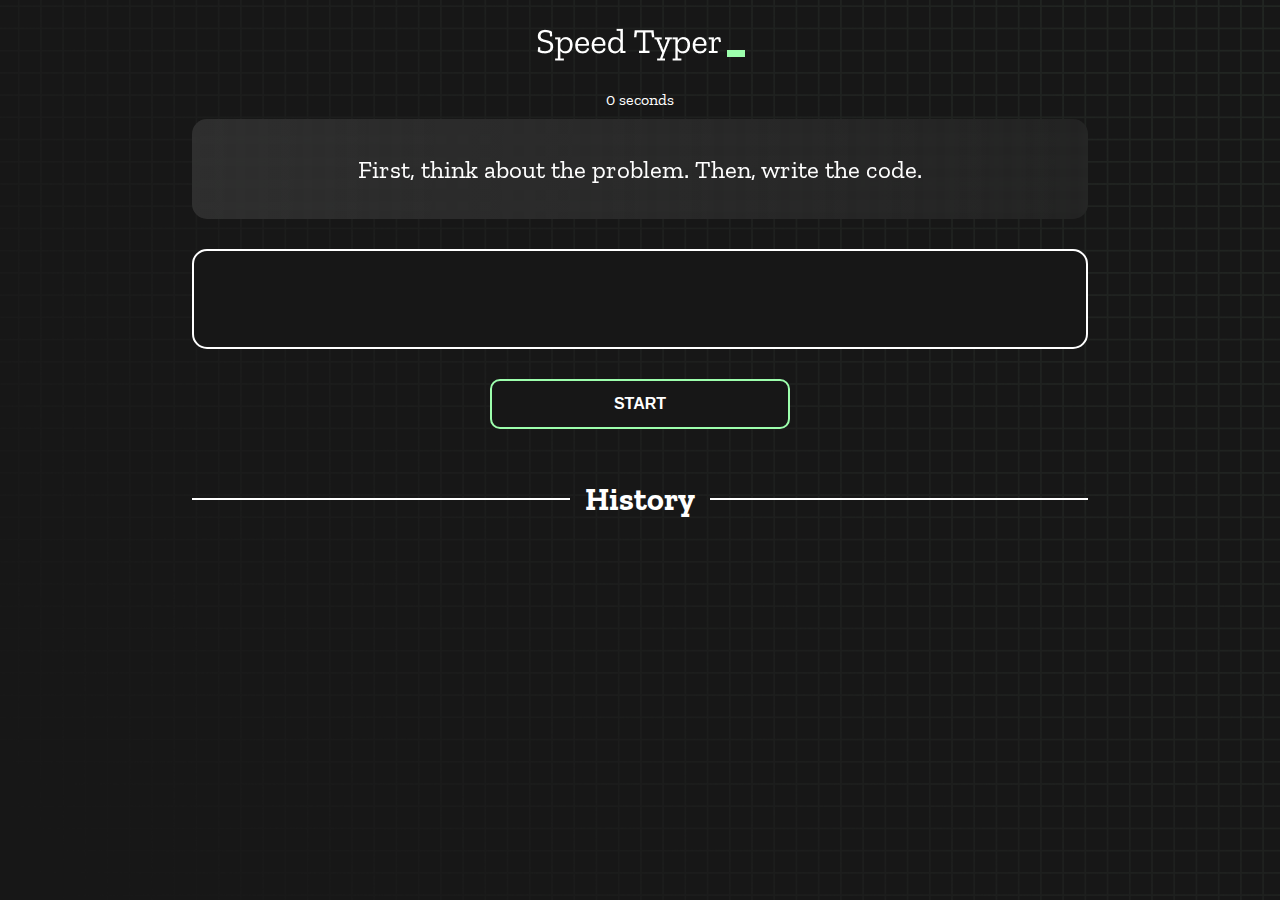
<file: index.html>
<!DOCTYPE html>
<html lang="en">
  <head>
    <meta charset="UTF-8" />
    <meta http-equiv="X-UA-Compatible" content="IE=edge" />
    <meta name="viewport" content="width=device-width, initial-scale=1.0" />
    <title>Speed Monster</title>
    <link rel="stylesheet" href="styles.css" />
    <link rel="preconnect" href="https://fonts.googleapis.com" />
    <link rel="preconnect" href="https://fonts.gstatic.com" crossorigin />
    <link
      href="https://fonts.googleapis.com/css2?family=Zilla+Slab:wght@300;400;500&display=swap"
      rel="stylesheet"
    />
  </head>
  <body>
    <h1 class="title"><img src="./logo.png" /></h1>
    <div id="show-time">0 seconds</div>

    <div class="box-container">
       <div id="question"></div>

      <div id="display" class="inactive"></div>

      <div class="buttons">
        <button id="starts">START</button>
      </div>

      <div class="divider-container">
        <div class="line"></div>
        <h1 class="title2">History</h1>
        <div class="line"></div>
      </div>
      <div id="histories"></div>
    </div>

    <div id="countdown"></div>
    <div id="modal-background" class="hidden"></div>
    <div id="result" class="hidden"></div>

    <script src="./history.js"></script>
    <script src="./script.js"></script>
  </body>
</html>
</file>
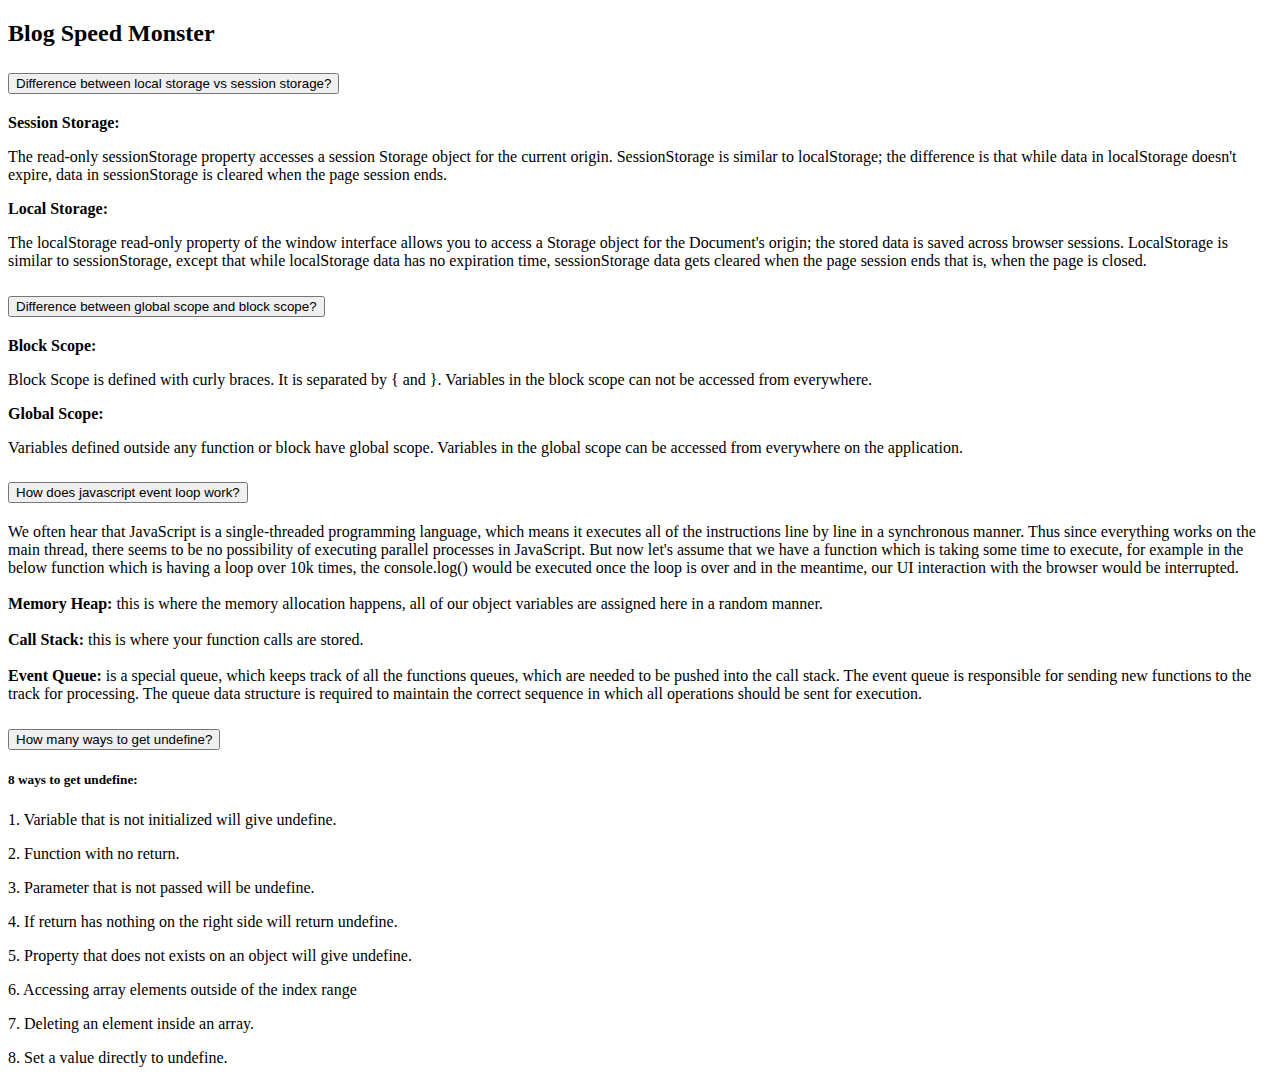
<file: blog.html>
<!doctype html>
<html lang="en">
  <head>
    <meta charset="utf-8">
    <meta name="viewport" content="width=device-width, initial-scale=1">
    <title>Blog Speed Monster</title>
    <link href="https://cdn.jsdelivr.net/npm/bootstrap@5.2.1/dist/css/bootstrap.min.css" rel="stylesheet" integrity="sha384-iYQeCzEYFbKjA/T2uDLTpkwGzCiq6soy8tYaI1GyVh/UjpbCx/TYkiZhlZB6+fzT" crossorigin="anonymous">
  </head>
  <body class="container">
    <header>
      <h2 class="text-center my-4">Blog Speed Monster</h2>
    </header>

    <!------------ main section ---------->

    <main>
        <div class="accordion accordion-flush" id="accordionFlushExample">
            <div class="accordion-item">
              <h2 class="accordion-header" id="flush-headingOne">
                <button class="accordion-button collapsed" type="button" data-bs-toggle="collapse" data-bs-target="#flush-collapseOne" aria-expanded="false" aria-controls="flush-collapseOne">Difference between local storage vs session storage?
                </button>
              </h2>
              <div id="flush-collapseOne" class="accordion-collapse collapse" aria-labelledby="flush-headingOne" data-bs-parent="#accordionFlushExample">
                <div class="accordion-body">
                    <b>Session Storage:</b> <br>
                    <p>The read-only sessionStorage property accesses a session Storage object for the current origin. SessionStorage is similar to localStorage; the difference is that while data in localStorage doesn't expire, data in sessionStorage is cleared when the page session ends.</p>

                    <b>Local Storage:</b><br>
                    <p>The localStorage read-only property of the window interface allows you to access a Storage object for the Document's origin; the stored data is saved across browser sessions. LocalStorage is similar to sessionStorage, except that while localStorage data has no expiration time, sessionStorage data gets cleared when the page session ends that is, when the page is closed.</p>
                </div>
              </div>
            </div>
            <div class="accordion-item">
              <h2 class="accordion-header" id="flush-headingTwo">
                <button class="accordion-button collapsed" type="button" data-bs-toggle="collapse" data-bs-target="#flush-collapseTwo" aria-expanded="false" aria-controls="flush-collapseTwo">Difference between global scope and block scope?
                </button>
              </h2>
              <div id="flush-collapseTwo" class="accordion-collapse collapse" aria-labelledby="flush-headingTwo" data-bs-parent="#accordionFlushExample">
                <div class="accordion-body">
                    <b>Block Scope:</b> <br>
                    <p>Block Scope is defined with curly braces. It is separated by { and }. Variables in the block scope can not be accessed from everywhere.</p>

                    <b>Global Scope:</b><br>
                    <p>
                    Variables defined outside any function or block have global scope. Variables in the global scope can be accessed from everywhere on the application.
                    </p>
                </div>
              </div>
            </div>
            <div class="accordion-item">
              <h2 class="accordion-header" id="flush-headingThree">
                <button class="accordion-button collapsed" type="button" data-bs-toggle="collapse" data-bs-target="#flush-collapseThree" aria-expanded="false" aria-controls="flush-collapseThree">How does javascript event loop work?
                </button>
              </h2>
              <div id="flush-collapseThree" class="accordion-collapse collapse" aria-labelledby="flush-headingThree" data-bs-parent="#accordionFlushExample">
                <div class="accordion-body">
                    <p>
                    We often hear that JavaScript is a single-threaded programming language, which means it executes all of the instructions line by line in a synchronous manner. Thus since everything works on the main thread, there seems to be no possibility of executing parallel processes in JavaScript. But now let's assume that we have a function which is taking some time to execute, for example in the below function which is having a loop over 10k times, the console.log() would be executed once the loop is over and in the meantime, our UI interaction with the browser would be interrupted.
                    <br><br>
                    <b>Memory Heap:</b> this is where the memory allocation happens, all of our object variables are assigned here in a random manner.
                    <br><br>
                   <b>Call Stack:</b> this is where your function calls are stored.    
                     <br><br>
                     <b>Event Queue:</b> is a special queue, which keeps track of all the functions queues, which are needed to be pushed into the call stack. The event queue is responsible for sending new functions to the track for processing. The queue data structure is required to maintain the correct sequence in which all operations should be sent for execution.
                    </p>
                </div>
              </div>
            </div>
            <div class="accordion-item">
                <h2 class="accordion-header" id="flush-headingFour">
                  <button class="accordion-button collapsed" type="button" data-bs-toggle="collapse" data-bs-target="#flush-collapseFour" aria-expanded="false" aria-controls="flush-collapseFour">How many ways to  get undefine?
                  </button>
                </h2>
                <div id="flush-collapseFour" class="accordion-collapse collapse" aria-labelledby="flush-headingThree" data-bs-parent="#accordionFlushExample">
                  <div class="accordion-body">
                    <h5>8 ways to get undefine:</h5>
                    <p>1. Variable that is not initialized will give undefine.</p>
                    <p>2. Function with no return.</p>
                    <p>3. Parameter that is not passed will be undefine.</p>
                    <p>4. If return has nothing on the right side will return undefine.</p>
                    <p>5. Property that does not exists on an object will give undefine.</p>
                    <p>6. Accessing array elements outside of the index range</p>
                    <p>7. Deleting an element inside an array.</p>
                    <p>8. Set a value directly to undefine.</p>
                  </div>
                </div>
              </div>
          </div>
    </main>
    <script src="https://cdn.jsdelivr.net/npm/bootstrap@5.2.1/dist/js/bootstrap.bundle.min.js" integrity="sha384-u1OknCvxWvY5kfmNBILK2hRnQC3Pr17a+RTT6rIHI7NnikvbZlHgTPOOmMi466C8" crossorigin="anonymous"></script>
  </body>
</html>
</file>
<file: styles.css>
* {
  padding: 0;
  margin: 0;
  box-sizing: border-box;
}

body {
  background-image: url("./bg.png");
  background-size: cover;
  background-position: left top;
  font-family: "Zilla Slab", serif;
}

.box-container {
  width: 70%;
  margin: 0 auto;
}

#question {
  height: 100px;
  display: flex;
  align-items: center;
  justify-content: center;
  color: white;
  font-size: 25px;
  border-radius: 15px;
  background: rgb(255, 255, 255);
  background: linear-gradient(
    92.49deg,
    rgba(255, 255, 255, 0.1) 0.18%,
    rgba(255, 255, 255, 0.05) 99.85%
  );
  backdrop-filter: blur(5px);
  margin-bottom: 30px;
}

#display {
  height: 100px;
  display: flex;
  flex-wrap: wrap;
  align-items: center;
  padding-left: 5rem;
  color: white;
  font-size: 32px;
  background-color: #171717;
  border: 2px solid #9dffad;
  border-radius: 15px;
}

#countdown {
  position: fixed;
  height: 100vh;
  width: 100vw;
  background-color: rgba(0, 0, 0, 0.8);
  top: 0;
  left: 0;
  display: flex;
  align-items: center;
  justify-content: center;
  font-size: 3rem;
  color: white;
  display: none;
}
#result {
  position: fixed;
  top: 20%; 
  left: 30%;
  /* transform: translate(50%, 50%); */
  height: 250px;
  width: 400px;
  background-color: #171717;
  border-radius: 15px;
  border: 2px solid #9dffad;
  color: white;
  text-align: center;
  padding: 2rem;
}
#show-time{
  text-align: center;
  color: white;
  margin: 10px 0;
}

.green {
  color: #9dffad;
}

.red {
  color: #eb6565;
}

.bold {
  font-weight: 700;
}

.inactive {
  border: 2px solid white !important;
  
}

.hidden {
  display: none;
}

.title {
  text-align: center;
  color: white;
  margin: 20px 0;
}

.divider-container {
  height: 80px;
  display: flex;
  justify-content: center;
  align-items: center;
  gap: 15px;
  margin: 0 auto;
}

.line {
  height: 2px;
  background: white;
  width: 100%;
}

.title2 {
  color: white;
  display: block;
}

.buttons {
  display: flex;
  justify-content: center;
  margin: 30px 0;
}
button {
  padding: 10px 20px;
  border: none;
  font-size: 16px;
  font-weight: bold;
  width: 300px;
  height: 50px;
  color: white;
  background-color: #171717;
  border-radius: 10px;
  border: 2px solid #9dffad;
  cursor: pointer;
}

#histories {
  display: grid;
  grid-template-columns: repeat(3, 1fr);
  grid-gap: 25px;
  margin-bottom: 25px;
}

.card {
  width: 100%;
  height: 100%;
  padding: 50px;
  display: flex;
  flex-direction: column;
  justify-content: space-between;
  align-items: center;
  padding: 20px 30px;
  color: white;
  border-radius: 15px;
  background: rgb(255, 255, 255);
  background: linear-gradient(
    92.49deg,
    rgba(255, 255, 255, 0.1) 0.18%,
    rgba(255, 255, 255, 0.05) 99.85%
  );
  backdrop-filter: blur(5px);
  margin-bottom: 30px;
}

#modal-background {
  background: rgb(255, 255, 255);
  background: linear-gradient(
    92.49deg,
    rgba(255, 255, 255, 0.1) 0.18%,
    rgba(255, 255, 255, 0.05) 99.85%
  );
  backdrop-filter: blur(5px);
  height: 100vh;
  width: 100%;
  position: fixed;
  top: 0;
}

@media only screen and (max-width: 768px) {
  .box-container {
    padding: 0 20px;
    width: 100%;
  }
  
  #histories{
    grid-template-columns: repeat(1, 1fr);
  }
}
</file>
